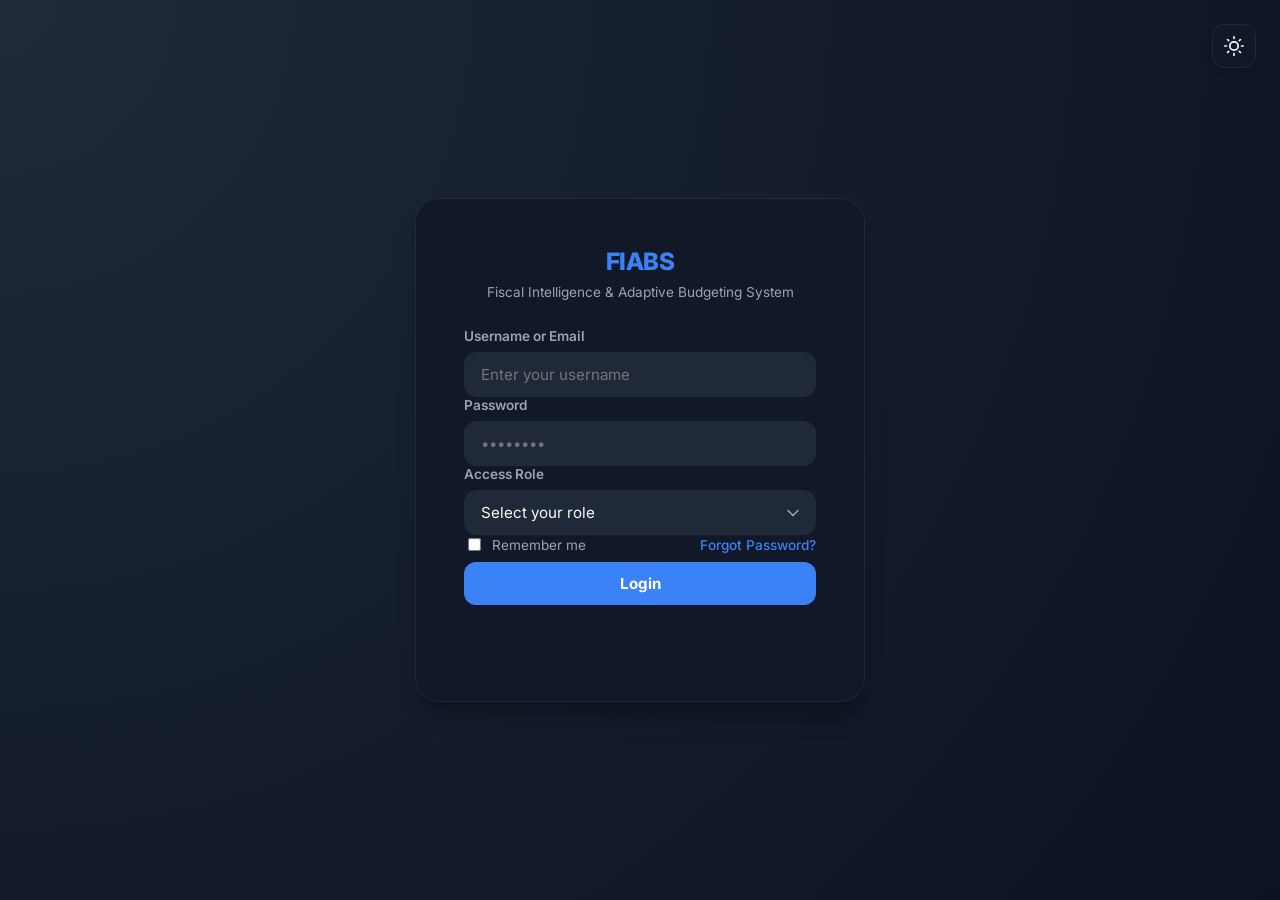
<file: frontend/login.html>
<!DOCTYPE html>
<html lang="en">
<head>
    <meta charset="UTF-8">
    <meta name="viewport" content="width=device-width, initial-scale=1.0">
    <title>FIABS | Login</title>
    <link href="https://fonts.googleapis.com/css2?family=Inter:wght@400;500;600;700&display=swap" rel="stylesheet">
    <style>
        :root {
            --bg: #0B1220;
            --surface: #111827;
            --surface-strong: #1F2937;
            --line: #1F2937;
            --ink: #F9FAFB;
            --muted: #9CA3AF;
            --brand: #3B82F6;
            --brand-dark: #2563EB;
            --accent: #10B981;
            --warning: #F59E0B;
            --panel: rgba(17, 24, 39, 0.8);
        }

        [data-theme="light"] {
            --bg: #F3F4F6;
            --surface: #FFFFFF;
            --surface-strong: #F9FAFB;
            --line: #E5E7EB;
            --ink: #111827;
            --muted: #6B7280;
            --brand: #2563EB;
            --brand-dark: #1D4ED8;
            --panel: rgba(255, 255, 255, 0.8);
        }

        * { box-sizing: border-box; }
        body {
            margin: 0;
            min-height: 100vh;
            font-family: 'Inter', sans-serif;
            background: radial-gradient(circle at top left, var(--surface-strong), var(--bg));
            color: var(--ink);
            display: flex;
            align-items: center;
            justify-content: center;
            padding: 24px;
            transition: background 0.3s, color 0.3s;
        }

        .theme-toggle {
            position: fixed;
            top: 24px;
            right: 24px;
            width: 44px;
            height: 44px;
            border-radius: 12px;
            background: var(--surface);
            border: 1px solid var(--line);
            color: var(--ink);
            display: grid;
            place-items: center;
            cursor: pointer;
            z-index: 100;
            box-shadow: 0 4px 6px -1px rgba(0, 0, 0, 0.1);
            transition: all 0.2s;
        }

        .theme-toggle:hover {
            transform: translateY(-2px);
            border-color: var(--brand);
        }

        .login-card {
            width: 100%;
            max-width: 450px;
            background: var(--surface);
            border: 1px solid var(--line);
            border-radius: 24px;
            padding: 48px;
            box-shadow: 0 20px 25px -5px rgba(0, 0, 0, 0.2), 0 10px 10px -5px rgba(0, 0, 0, 0.1);
            display: flex;
            flex-direction: column;
            gap: 28px;
            position: relative;
            overflow: hidden;
        }

        .branding {
            text-align: center;
        }

        .branding h1 {
            font-size: 1.5rem;
            font-weight: 800;
            margin: 0;
            letter-spacing: -0.02em;
            color: var(--brand);
        }

        .branding p {
            font-size: 0.85rem;
            color: var(--muted);
            margin: 8px 0 0;
        }

        .form-group {
            display: flex;
            flex-direction: column;
            gap: 8px;
        }

        label {
            font-size: 0.85rem;
            font-weight: 600;
            color: var(--muted);
        }

        input, select, button {
            width: 100%;
            padding: 12px 16px;
            border-radius: 12px;
            border: 1px solid var(--line);
            background: var(--surface-strong);
            color: var(--ink);
            font-size: 0.95rem;
            font-family: inherit;
            transition: all 0.2s;
            outline: none;
        }

        input:focus, select:focus {
            border-color: var(--brand);
            box-shadow: 0 0 0 3px rgba(59, 130, 246, 0.1);
        }

        select {
            cursor: pointer;
            appearance: none;
            background-image: url("data:image/svg+xml,%3Csvg xmlns='http://www.w3.org/2000/svg' width='20' height='20' viewBox='0 0 24 24' fill='none' stroke='%239CA3AF' stroke-width='2' stroke-linecap='round' stroke-linejoin='round'%3E%3Cpath d='m6 9 6 6 6-6'/%3E%3C/svg%3E");
            background-repeat: no-repeat;
            background-position: right 12px center;
            padding-right: 40px;
        }

        .login-btn {
            background: var(--brand);
            color: white;
            font-weight: 700;
            border: none;
            margin-top: 8px;
            cursor: pointer;
            display: flex;
            align-items: center;
            justify-content: center;
            gap: 10px;
        }

        .login-btn:hover {
            background: var(--brand-dark);
            transform: translateY(-1px);
        }

        .login-btn:disabled {
            opacity: 0.7;
            cursor: not-allowed;
        }

        .secondary-actions {
            display: flex;
            justify-content: space-between;
            align-items: center;
            font-size: 0.85rem;
        }

        .forgot-password {
            color: var(--brand);
            text-decoration: none;
            font-weight: 500;
        }

        .forgot-password:hover {
            text-decoration: underline;
        }

        #loginStatus {
            font-size: 0.85rem;
            text-align: center;
            min-height: 1.25rem;
        }

        .status-error { color: #EF4444; }
        .status-success { color: var(--accent); }

        /* Loading Spinner */
        .spinner {
            width: 18px;
            height: 18px;
            border: 2px solid rgba(255,255,255,0.3);
            border-top-color: white;
            border-radius: 50%;
            animation: spin 0.8s linear infinite;
            display: none;
        }

        @keyframes spin {
            to { transform: rotate(360deg); }
        }

        .loading .spinner { display: block; }
        .loading .btn-text { display: none; }

        @media (max-width: 480px) {
            .login-card { padding: 32px 24px; }
        }
    </style>
</head>
<body>
    <div class="theme-toggle" id="themeToggle" onclick="toggleTheme()">
        <svg id="themeIcon" width="20" height="24" viewBox="0 0 24 24" fill="none" stroke="currentColor" stroke-width="2" stroke-linecap="round" stroke-linejoin="round"></svg>
    </div>

    <div class="login-card">
        <div class="branding">
            <h1>FIABS</h1>
            <p>Fiscal Intelligence & Adaptive Budgeting System</p>
        </div>

        <form id="loginForm">
            <div class="form-group">
                <label for="username">Username or Email</label>
                <input type="text" id="username" placeholder="Enter your username" required>
            </div>

            <div class="form-group">
                <label for="password">Password</label>
                <input type="password" id="password" placeholder="••••••••" required>
            </div>

            <div class="form-group">
                <label for="role">Access Role</label>
                <select id="role" required>
                    <option value="" disabled selected>Select your role</option>
                    <option value="policy">Policy Maker</option>
                    <option value="analyst">Analyst</option>
                    <option value="public">Public Viewer</option>
                </select>
            </div>

            <div class="secondary-actions">
                <label style="display: flex; align-items: center; gap: 8px; cursor: pointer; font-weight: 400;">
                    <input type="checkbox" style="width: auto;"> Remember me
                </label>
                <a href="#" class="forgot-password">Forgot Password?</a>
            </div>

            <button type="submit" class="login-btn" id="loginBtn">Login</button>
        </form>

        <div id="loginStatus"></div>
    </div>

    <script src="./js/session.js?v=1.0.2"></script>
    <script src="./js/login.js?v=1.0.2" defer></script>
    <script>
        // Theme Toggle Logic
        function setTheme(theme) {
            document.documentElement.setAttribute('data-theme', theme);
            localStorage.setItem('theme', theme);
            updateThemeIcon(theme);
        }

        function toggleTheme() {
            const currentTheme = localStorage.getItem('theme') || 'dark';
            const newTheme = currentTheme === 'dark' ? 'light' : 'dark';
            setTheme(newTheme);
        }

        function updateThemeIcon(theme) {
            const icon = document.getElementById('themeIcon');
            if (theme === 'light') {
                icon.innerHTML = '<path d="M21 12.79A9 9 0 1 1 11.21 3 7 7 0 0 0 21 12.79z"></path>';
            } else {
                icon.innerHTML = '<circle cx="12" cy="12" r="5"></circle><line x1="12" y1="1" x2="12" y2="3"></line><line x1="12" y1="21" x2="12" y2="23"></line><line x1="4.22" y1="4.22" x2="5.64" y2="5.64"></line><line x1="18.36" y1="18.36" x2="19.78" y2="19.78"></line><line x1="1" y1="12" x2="3" y2="12"></line><line x1="21" y1="12" x2="23" y2="12"></line><line x1="4.22" y1="19.78" x2="5.64" y2="18.36"></line><line x1="18.36" y1="5.64" x2="19.78" y2="4.22"></line>';
            }
        }

        const savedTheme = localStorage.getItem('theme') || 'dark';
        setTheme(savedTheme);
    </script>
</body>
</html>
</file>
